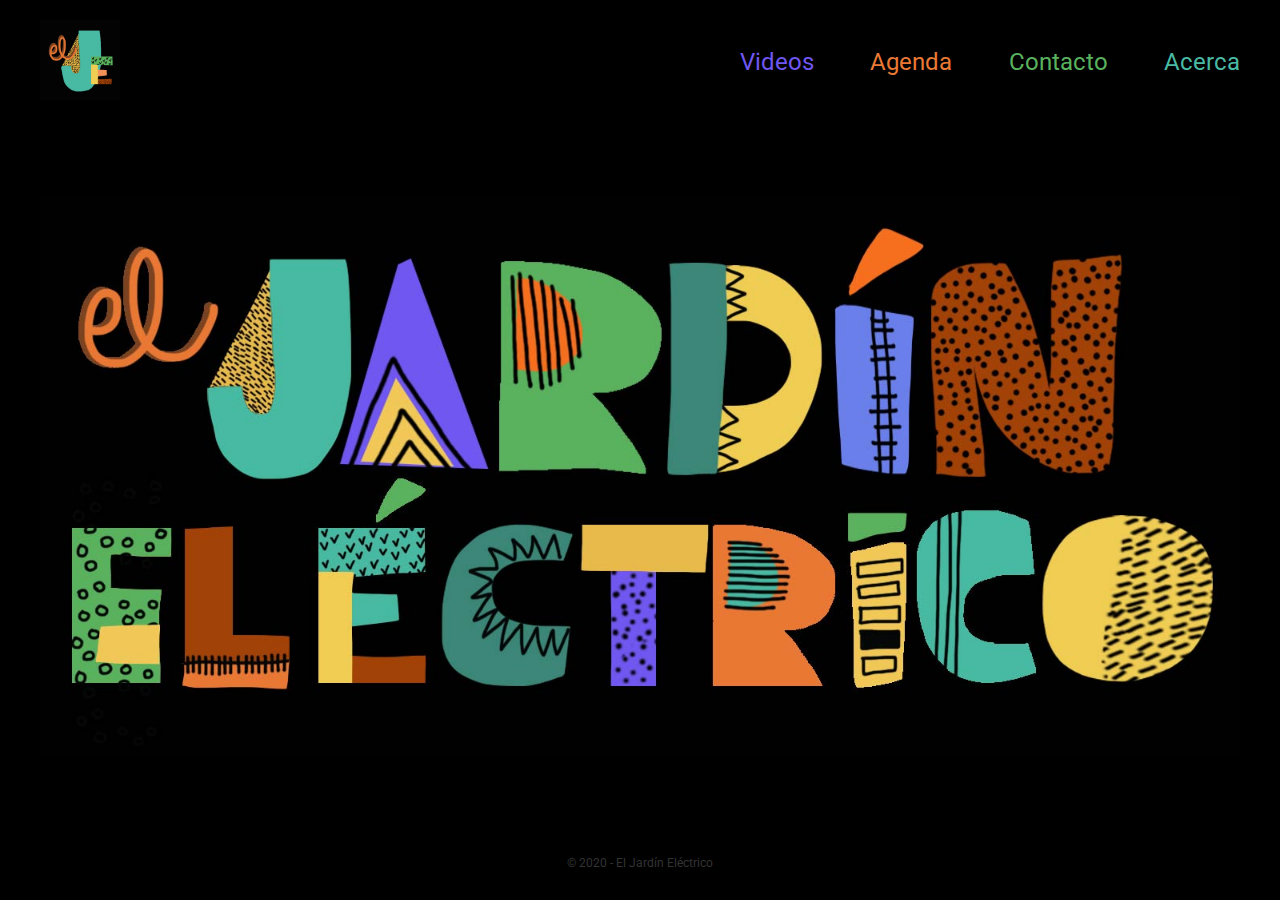
<file: index.html>
<!DOCTYPE html>

<html lang="es"><head><meta charSet="utf-8"/><title>El Jardín Eléctrico</title><meta name="viewport" content="width=device-width, initial-scale=1"/><meta name="description" content="El Jardín Eléctrico es un lugar mágico donde puedes encontrar música y personajes fantásticos… abre el portón y entra con nosotrxs a este mundo lleno de sorpresas y risas"/><meta property="og:type" content="website"/><meta property="og:url" content="https://charge.js.org"/><meta property="og:title" content="El Jardín Eléctrico"/><meta property="og:description" content="El Jardín Eléctrico es un lugar mágico donde puedes encontrar música y personajes fantásticos… abre el portón y entra con nosotrxs a este mundo lleno de sorpresas y risas"/><meta property="og:image" content="https://charge.js.org/images/logomark.png"/><meta property="og:image:type" content="image/png"/><meta property="og:site_name" content="El Jardín Eléctrico"/><meta name="twitter:card" content="summary"/><meta name="twitter:creator" content="@brandonweiss"/><meta name="twitter:image" content="https://charge.js.org/images/logomark.png"/><link rel="canonical" href="https://charge.js.org"/><link rel="icon" type="image/png" href="/images/favicon.png"/><link rel="stylesheet" href="/stylesheets/global.css"/><script src="/javascripts/global.js"></script></head><body><header><a href="/"><img src="/images/logo.png" width="80"/></a><nav><ul class="animated"><li><a href="/videos" style="color:var(--party-background-1)">Videos</a></li><li><a href="/events" style="color:var(--party-background-2)">Agenda</a></li><li><a href="/contact" style="color:var(--party-background-3)">Contacto</a></li><li><a href="/about" style="color:var(--party-background-4)">Acerca</a></li></ul><button class="hamburger hamburger--elastic" type="button" style="color:#fff"><span class="hamburger-box"><span class="hamburger-inner"></span></span></button></nav></header><main class="fit-height"><div class="hero"><img src="/images/logo-big.jpg"/></div></main><footer><p>© 2020 - El Jardín Eléctrico</p></footer></body></html>
</file>
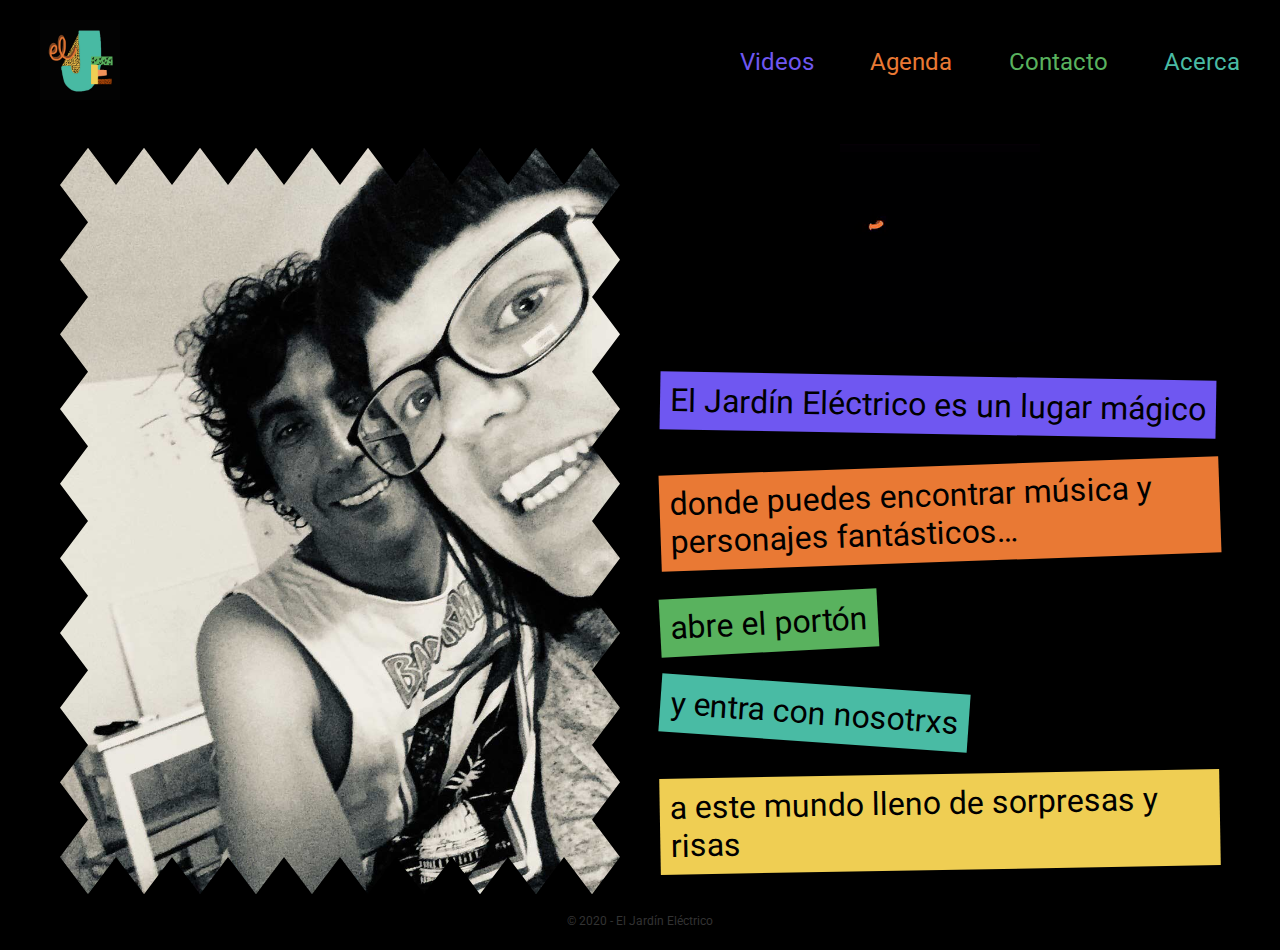
<file: about.html>
<!DOCTYPE html>

<html lang="es"><head><meta charSet="utf-8"/><title>Acerca — El Jardín Eléctrico</title><meta name="viewport" content="width=device-width, initial-scale=1"/><meta name="description" content="El Jardín Eléctrico es un lugar mágico donde puedes encontrar música y personajes fantásticos… abre el portón y entra con nosotrxs a este mundo lleno de sorpresas y risas"/><meta property="og:type" content="website"/><meta property="og:url" content="https://charge.js.org/about"/><meta property="og:title" content="Acerca — El Jardín Eléctrico"/><meta property="og:description" content="El Jardín Eléctrico es un lugar mágico donde puedes encontrar música y personajes fantásticos… abre el portón y entra con nosotrxs a este mundo lleno de sorpresas y risas"/><meta property="og:image" content="https://charge.js.org/images/logomark.png"/><meta property="og:image:type" content="image/png"/><meta property="og:site_name" content="El Jardín Eléctrico"/><meta name="twitter:card" content="summary"/><meta name="twitter:creator" content="@brandonweiss"/><meta name="twitter:image" content="https://charge.js.org/images/logomark.png"/><link rel="canonical" href="https://charge.js.org/about"/><link rel="icon" type="image/png" href="/images/favicon.png"/><link rel="stylesheet" href="/stylesheets/global.css"/><script src="/javascripts/global.js"></script></head><body><header><a href="/"><img src="/images/logo.png" width="80"/></a><nav><ul class="animated"><li><a href="/videos" style="color:var(--party-background-1)">Videos</a></li><li><a href="/events" style="color:var(--party-background-2)">Agenda</a></li><li><a href="/contact" style="color:var(--party-background-3)">Contacto</a></li><li><a href="/about" style="color:var(--party-background-4)">Acerca</a></li></ul><button class="hamburger hamburger--elastic" type="button" style="color:#fff"><span class="hamburger-box"><span class="hamburger-inner"></span></span></button></nav></header><main><div class="hero"><div class="about-picture"><img class="cutout" src="/images/about.jpg"/></div><div class="about-message"><video autoplay="" muted="" playsinline=""><source src="/videos/logo-middle.mp4" type="video/mp4"/></video><p>El Jardín Eléctrico es un lugar mágico</p><p>donde puedes encontrar música y personajes fantásticos…</p><p>abre el portón</p><p>y entra con nosotrxs</p><p>a este mundo lleno de sorpresas y risas</p></div></div></main><footer><p>© 2020 - El Jardín Eléctrico</p></footer></body></html>
</file>
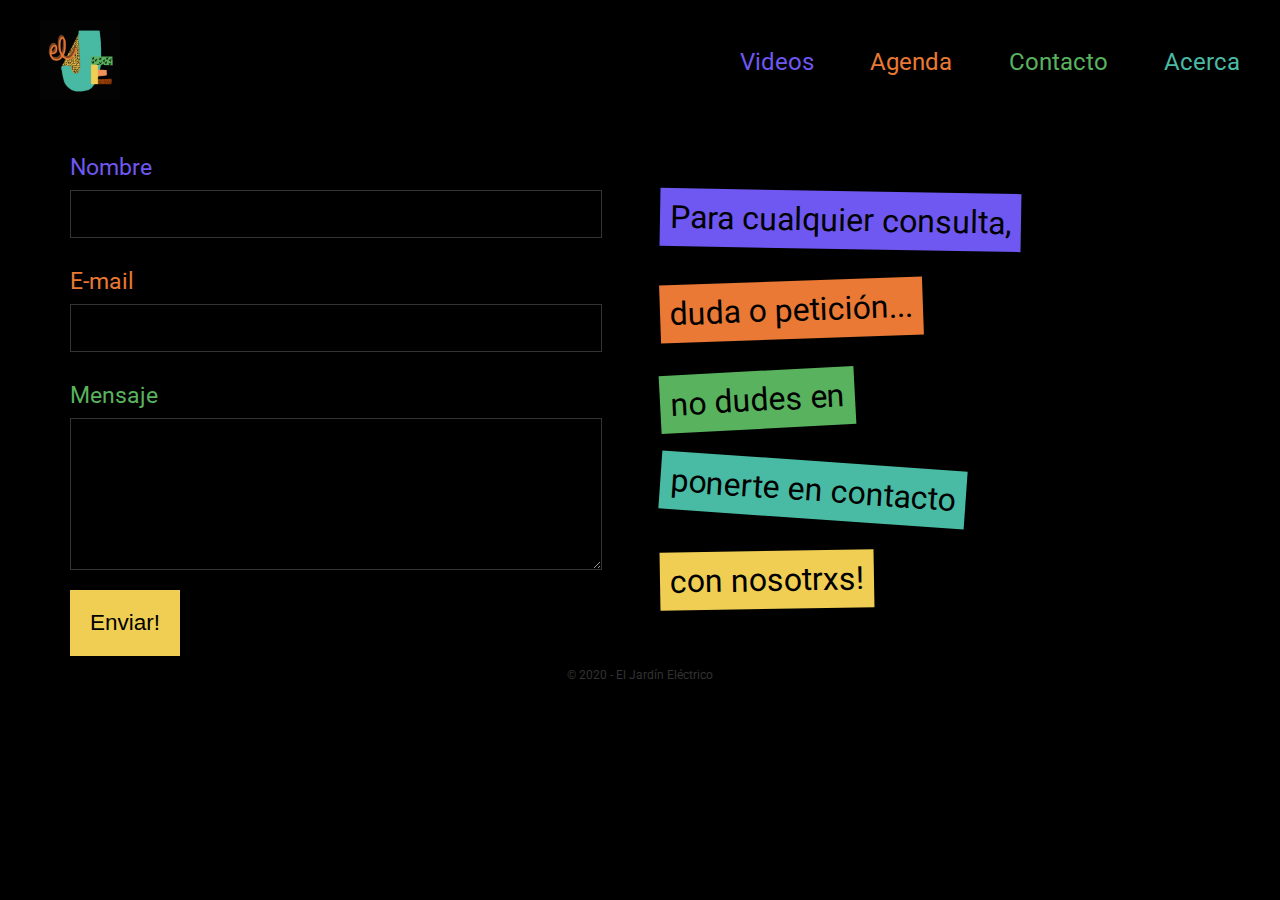
<file: contact.html>
<!DOCTYPE html>

<html lang="es"><head><meta charSet="utf-8"/><title>Contacto — El Jardín Eléctrico</title><meta name="viewport" content="width=device-width, initial-scale=1"/><meta name="description" content="El Jardín Eléctrico es un lugar mágico donde puedes encontrar música y personajes fantásticos… abre el portón y entra con nosotrxs a este mundo lleno de sorpresas y risas"/><meta property="og:type" content="website"/><meta property="og:url" content="https://charge.js.org/contact"/><meta property="og:title" content="Contacto — El Jardín Eléctrico"/><meta property="og:description" content="El Jardín Eléctrico es un lugar mágico donde puedes encontrar música y personajes fantásticos… abre el portón y entra con nosotrxs a este mundo lleno de sorpresas y risas"/><meta property="og:image" content="https://charge.js.org/images/logomark.png"/><meta property="og:image:type" content="image/png"/><meta property="og:site_name" content="El Jardín Eléctrico"/><meta name="twitter:card" content="summary"/><meta name="twitter:creator" content="@brandonweiss"/><meta name="twitter:image" content="https://charge.js.org/images/logomark.png"/><link rel="canonical" href="https://charge.js.org/contact"/><link rel="icon" type="image/png" href="/images/favicon.png"/><link rel="stylesheet" href="/stylesheets/global.css"/><script src="/javascripts/global.js"></script></head><body><header><a href="/"><img src="/images/logo.png" width="80"/></a><nav><ul class="animated"><li><a href="/videos" style="color:var(--party-background-1)">Videos</a></li><li><a href="/events" style="color:var(--party-background-2)">Agenda</a></li><li><a href="/contact" style="color:var(--party-background-3)">Contacto</a></li><li><a href="/about" style="color:var(--party-background-4)">Acerca</a></li></ul><button class="hamburger hamburger--elastic" type="button" style="color:#fff"><span class="hamburger-box"><span class="hamburger-inner"></span></span></button></nav></header><main><div class="hero"><div class="contact-form"><form action="https://gethtmlForm.io/f/f173f000-7f4a-4fde-a9be-c397ca037eef" method="POST"><label for="name" style="color:var(--party-background-1)">Nombre</label><input type="text" name="name" required=""/><label for="name" style="color:var(--party-background-2)">E-mail</label><input type="email" name="email" required=""/><label for="name" style="color:var(--party-background-3)">Mensaje</label><textarea name="message" rows="5" required=""></textarea><button type="submit">Enviar!</button></form></div><div class="contact-message"><p>Para cualquier consulta,</p><p>duda o petición...</p><p>no dudes en</p><p>ponerte en contacto</p><p>con nosotrxs!</p></div></div></main><footer><p>© 2020 - El Jardín Eléctrico</p></footer></body></html>
</file>
<file: stylesheets/global.css>
@import "https://fonts.googleapis.com/css?family=Rubik|Roboto:300,400,500&display=swap";

:root {
  --font-header: "Rubik", "Arial", "Helvetica", sans-serif;
  --font-main: "Roboto", "Arial", "Helvetica", sans-serif;
  --font-size: 16px;
  --nav-font-size: 24px;
  --footer-font-size: 12px;

  --background: #000;
  --nav-background: rgba(0, 0, 0, 0.95);
  --party-background-1: #6f57f1;
  --party-background-2: #e97934;
  --party-background-3: #59b25e;
  --party-background-4: #49bba4;
  --party-background-5: #efce53;

  --fc-button-bg-color: var(--party-background-3);
  --fc-button-hover-bg-color: var(--party-background-3);
  --fc-button-active-bg-color: var(--party-background-3);
  --fc-button-text-color: var(--background);
  --fc-today-bg-color: #111;
  --fc-event-bg-color: var(--party-background-3);
  --fc-event-border-color: var(--party-background-3);
  --fc-event-text-color: var(--background);
  --fc-border-color: #222;
  --fc-neutral-bg-color: var(--party-background-3);
  --fc-list-event-hover-bg-color: #111;

  --color: #fff;
  --greyed-color: #333;
}

.hidden {
  display: none !important;
}

html {
  height: 100%;
  padding: 0;
}

body {
  margin: 0;
  height: calc(100% - 40px);
  font-family: "Roboto", "Arial", "Helvetica", sans-serif;
  font-family: var(--font-main);
  font-size: 16px;
  font-size: var(--font-size);
  background-color: #000;
  background-color: var(--background);
  color: #fff;
  color: var(--color);
  padding: 20px 40px;
}

header {
  display: flex;
  position: relative;
  justify-content: space-between;
  z-index: 2;
}

header > a {
  display: block;
}

footer {
  text-align: center;
  font-size: 12px;
  font-size: var(--footer-font-size);
  color: #333;
  color: var(--greyed-color);
  padding-bottom: 10px;
}

nav > ul {
  margin: 0;
  padding: 0;
  position: fixed;
  display: flex;
  flex-direction: column;
  align-items: center;
  justify-content: center;
  visibility: hidden;
  opacity: 0;
  top: 0;
  left: 0;
  width: 100%;
  height: 100%;
  background-color: rgba(0, 0, 0, 0.95);
  background-color: var(--nav-background);
  list-style-type: none;
}

@media screen and (min-width: 768px) {
  nav > ul {
    flex-direction: row;
    visibility: visible;
    opacity: 1;
    height: auto;
    position: relative;
    justify-content: space-between;
    width: 500px;
  }
}

nav > ul.animated {
  transition: visibility 0.2s linear, opacity 0.2s linear;
}

nav > ul.visible {
  visibility: visible;
  opacity: 1;
}

nav > ul > li {
  display: flex;
  flex-direction: column;
  justify-content: center;
  height: 84px;
}

nav > ul > li > a {
  text-decoration: none;
  color: #fff;
  color: var(--color);
  font-size: 8vh;
}

@media screen and (min-width: 768px) {
  nav > ul > li > a {
    font-size: 24px;
    font-size: var(--nav-font-size);
  }
}

nav > ul > li > a:hover,
button[type="submit"]:hover,
.fc-button:hover {
  -webkit-filter: brightness(85%);
          filter: brightness(85%);
}

nav > ul > li > a:active,
button[type="submit"]:active,
.fc-button:active {
  -webkit-filter: brightness(115%);
          filter: brightness(115%);
}

main.fit-height {
  height: calc(100% - 120px);
}

.hero {
  width: 100%;
  height: 100%;
  display: flex;
  flex-direction: column;
  justify-content: center;
  align-items: center;
}

@media screen and (min-width: 768px) {
  .hero {
    flex-direction: row;
  }
}

.hero > img,
.hero .about-picture > img {
  width: 100%;
  max-width: 1200px;
}

.cutout {
  -webkit-clip-path: polygon(
    5% 0%,
    10% 5%,
    15% 0%,
    20% 5%,
    25% 0%,
    30% 5%,
    35% 0%,
    40% 5%,
    45% 0%,
    50% 5%,
    55% 0%,
    60% 5%,
    65% 0%,
    70% 5%,
    75% 0%,
    80% 5%,
    85% 0%,
    90% 5%,
    95% 0%,
    100% 5%,
    95% 0%,
    100% 5%,
    95% 10%,
    100% 15%,
    95% 20%,
    100% 25%,
    95% 30%,
    100% 35%,
    95% 40%,
    100% 45%,
    95% 50%,
    100% 55%,
    95% 60%,
    100% 65%,
    95% 70%,
    100% 75%,
    95% 80%,
    100% 85%,
    95% 90%,
    100% 95%,
    95% 100%,
    90% 95%,
    85% 100%,
    80% 95%,
    75% 100%,
    70% 95%,
    65% 100%,
    60% 95%,
    55% 100%,
    50% 95%,
    45% 100%,
    40% 95%,
    35% 100%,
    30% 95%,
    25% 100%,
    20% 95%,
    15% 100%,
    10% 95%,
    5% 100%,
    0% 95%,
    5% 90%,
    0% 85%,
    5% 80%,
    0% 75%,
    5% 70%,
    0% 65%,
    5% 60%,
    0% 55%,
    5% 50%,
    0% 45%,
    5% 40%,
    0% 35%,
    5% 30%,
    0% 25%,
    5% 20%,
    0% 15%,
    5% 10%,
    0% 5%,
    5% 0%
  );
          clip-path: polygon(
    5% 0%,
    10% 5%,
    15% 0%,
    20% 5%,
    25% 0%,
    30% 5%,
    35% 0%,
    40% 5%,
    45% 0%,
    50% 5%,
    55% 0%,
    60% 5%,
    65% 0%,
    70% 5%,
    75% 0%,
    80% 5%,
    85% 0%,
    90% 5%,
    95% 0%,
    100% 5%,
    95% 0%,
    100% 5%,
    95% 10%,
    100% 15%,
    95% 20%,
    100% 25%,
    95% 30%,
    100% 35%,
    95% 40%,
    100% 45%,
    95% 50%,
    100% 55%,
    95% 60%,
    100% 65%,
    95% 70%,
    100% 75%,
    95% 80%,
    100% 85%,
    95% 90%,
    100% 95%,
    95% 100%,
    90% 95%,
    85% 100%,
    80% 95%,
    75% 100%,
    70% 95%,
    65% 100%,
    60% 95%,
    55% 100%,
    50% 95%,
    45% 100%,
    40% 95%,
    35% 100%,
    30% 95%,
    25% 100%,
    20% 95%,
    15% 100%,
    10% 95%,
    5% 100%,
    0% 95%,
    5% 90%,
    0% 85%,
    5% 80%,
    0% 75%,
    5% 70%,
    0% 65%,
    5% 60%,
    0% 55%,
    5% 50%,
    0% 45%,
    5% 40%,
    0% 35%,
    5% 30%,
    0% 25%,
    5% 20%,
    0% 15%,
    5% 10%,
    0% 5%,
    5% 0%
  );
}

.hero > .about-picture,
.hero > .about-message,
.hero > .contact-form,
.hero > .contact-message {
  padding: 40px 20px 0;
  width: 100%;
}

@media screen and (min-width: 768px) {
  .hero > .about-picture,
  .hero > .about-message {
    width: 50%;
  }
}

.about-message video {
  margin: 0 auto;
  display: block;
}

.about-message p,
.contact-message p {
  display: table;
  width: auto;
  padding: 10px;
  font-size: 2.5vmax;
}

.about-message p:nth-child(2),
.contact-message p:nth-child(1) {
  transform: rotate(1deg);
  background-color: #6f57f1;
  background-color: var(--party-background-1);
  color: #000;
  color: var(--background);
}

.about-message p:nth-child(3),
.contact-message p:nth-child(2) {
  transform: rotate(-2deg);
  background-color: #e97934;
  background-color: var(--party-background-2);
  color: #000;
  color: var(--background);
}

.about-message p:nth-child(4),
.contact-message p:nth-child(3) {
  transform: rotate(-3deg);
  background-color: #59b25e;
  background-color: var(--party-background-3);
  color: #000;
  color: var(--background);
}

.about-message p:nth-child(5),
.contact-message p:nth-child(4) {
  transform: rotate(4deg);
  background-color: #49bba4;
  background-color: var(--party-background-4);
  color: #000;
  color: var(--background);
}

.about-message p:nth-child(6),
.contact-message p:nth-child(5) {
  transform: rotate(-1deg);
  background-color: #efce53;
  background-color: var(--party-background-5);
  color: #000;
  color: var(--background);
}

.calendar {
  width: 100%;
}

.fc-toolbar-title {
  text-transform: capitalize;
  font-size: 4vw !important;
}

.fc .fc-button,
.fc .fc-button .fc-icon {
  font-size: 3vw !important;
}

@media screen and (min-width: 550px) {
  .fc-toolbar-title {
    font-size: 24px !important;
    font-size: var(--nav-font-size) !important;
  }

  .fc .fc-button,
  .fc .fc-button .fc-icon {
    font-size: 16px !important;
    font-size: var(--font-size) !important;
  }
}

.popper,
.tooltip {
  position: absolute;
  z-index: 9999;
  background: #ffc107;
  color: black;
  width: 150px;
  border-radius: 3px;
  box-shadow: 0 0 2px rgba(0, 0, 0, 0.5);
  padding: 10px;
  text-align: center;
}

.popper .popper__arrow,
.tooltip .tooltip-arrow {
  width: 0;
  height: 0;
  border-style: solid;
  position: absolute;
  margin: 5px;
}

.tooltip .tooltip-arrow,
.popper .popper__arrow {
  border-color: #ffc107;
}

.style5 .tooltip .tooltip-arrow {
  border-color: #1e252b;
}

.popper[x-placement^="top"],
.tooltip[x-placement^="top"] {
  margin-bottom: 5px;
}

.popper[x-placement^="top"] .popper__arrow,
.tooltip[x-placement^="top"] .tooltip-arrow {
  border-width: 5px 5px 0 5px;
  border-left-color: transparent;
  border-right-color: transparent;
  border-bottom-color: transparent;
  bottom: -5px;
  left: calc(50% - 5px);
  margin-top: 0;
  margin-bottom: 0;
}

.popper[x-placement^="bottom"],
.tooltip[x-placement^="bottom"] {
  margin-top: 5px;
}

.tooltip[x-placement^="bottom"] .tooltip-arrow,
.popper[x-placement^="bottom"] .popper__arrow {
  border-width: 0 5px 5px 5px;
  border-left-color: transparent;
  border-right-color: transparent;
  border-top-color: transparent;
  top: -5px;
  left: calc(50% - 5px);
  margin-top: 0;
  margin-bottom: 0;
}

.tooltip[x-placement^="right"],
.popper[x-placement^="right"] {
  margin-left: 5px;
}

.popper[x-placement^="right"] .popper__arrow,
.tooltip[x-placement^="right"] .tooltip-arrow {
  border-width: 5px 5px 5px 0;
  border-left-color: transparent;
  border-top-color: transparent;
  border-bottom-color: transparent;
  left: -5px;
  top: calc(50% - 5px);
  margin-left: 0;
  margin-right: 0;
}

.popper[x-placement^="left"],
.tooltip[x-placement^="left"] {
  margin-right: 5px;
}

.popper[x-placement^="left"] .popper__arrow,
.tooltip[x-placement^="left"] .tooltip-arrow {
  border-width: 5px 0 5px 5px;
  border-top-color: transparent;
  border-right-color: transparent;
  border-bottom-color: transparent;
  right: -5px;
  top: calc(50% - 5px);
  margin-left: 0;
  margin-right: 0;
}

label,
input,
textarea {
  display: block;
  padding: 10px;
  width: calc(100% - 50px);
  margin: 0px 10px;
  background: #000;
  color: #fff;
  font-size: 2.5vh;
  font-family: var(--font-family);
}

label {
  padding-left: 0;
}

input,
textarea {
  border: 1px solid #333;
  margin-bottom: 20px;
}

button[type="submit"] {
  background: #efce53;
  background: var(--party-background-5);
  color: #000;
  color: var(--background);
  padding: 20px;
  font-size: 2.5vh;
  margin: 0 10px;
  border: none;
  cursor: pointer;
}

.video-player {
  width: 100%;
}

.embed-container {
  position: relative;
  padding-bottom: 56.25%;
  overflow: hidden;
  max-width: 100%;
  height: auto;
}

.embed-container iframe,
.embed-container object,
.embed-container embed {
  position: absolute;
  top: 0;
  left: 0;
  width: 100%;
  height: 100%;
}

.video-player__playing {
  margin-bottom: 1em;
}

.video-player__thumbs {
  overflow: hidden;
}

.video-thumb {
  float: left;
  width: 23.5%;
  position: relative;
  overflow: hidden;
  padding-bottom: 13%;
  margin-bottom: 0.375em;
  cursor: pointer;
}

.video-thumb:not(:last-child) {
  margin-right: 2%;
}

.video-thumb.active {
  cursor: default;
}

.video-thumb:before {
  display: block;
  position: absolute;
  transition: all 250ms ease-out;
  z-index: 1;
}

.video-thumb:before {
  content: "";
  top: 0;
  left: 0;
  width: 100%;
  height: 100%;
  background: rgba(0, 0, 0, 0);
}

.video-thumb.active:before {
  background: rgba(0, 0, 0, 0.7);
}

.video-thumb img {
  position: absolute;
  top: 50%;
  transform: translateY(-50%);
  left: 0;
}

.hamburger {
  outline: none;
  position: relative;
  width: 40px;
  padding: 15px 15px;
  display: block;
  cursor: pointer;
  transition-property: opacity, -webkit-filter;
  transition-property: opacity, filter;
  transition-property: opacity, filter, -webkit-filter;
  transition-duration: 0.15s;
  transition-timing-function: linear;
  font: inherit;
  color: inherit;
  text-transform: none;
  background-color: transparent;
  border: 0;
  margin: 0;
  overflow: visible;
}

@media screen and (min-width: 768px) {
  .hamburger {
    display: none;
  }
}

.hamburger:hover {
  opacity: 0.7;
}

.hamburger.is-active:hover {
  opacity: 0.7;
}

.hamburger.is-active .hamburger-inner,
.hamburger.is-active .hamburger-inner::before,
.hamburger.is-active .hamburger-inner::after {
  background-color: #fff;
}

.hamburger-box {
  width: 30px;
  height: 24px;
  display: inline-block;
  position: relative;
}

.hamburger-inner {
  display: block;
  top: 50%;
  margin-top: -2px;
}

.hamburger-inner,
.hamburger-inner::before,
.hamburger-inner::after {
  width: 30px;
  height: 4px;
  background-color: #fff;
  border-radius: 4px;
  position: absolute;
  transition-property: transform;
  transition-duration: 0.15s;
  transition-timing-function: ease;
}

.hamburger-inner::before,
.hamburger-inner::after {
  content: "";
  display: block;
}

.hamburger-inner::before {
  top: -10px;
}

.hamburger-inner::after {
  bottom: -10px;
}

.hamburger--elastic .hamburger-inner {
  top: 2px;
  transition-duration: 0.275s;
  transition-timing-function: cubic-bezier(0.68, -0.55, 0.265, 1.55);
}

.hamburger--elastic .hamburger-inner::before {
  top: 10px;
  transition: opacity 0.125s 0.275s ease;
}

.hamburger--elastic .hamburger-inner::after {
  top: 20px;
  transition: transform 0.275s cubic-bezier(0.68, -0.55, 0.265, 1.55);
}

.hamburger--elastic.is-active .hamburger-inner {
  transform: translate3d(0, 10px, 0) rotate(135deg);
  transition-delay: 0.075s;
}

.hamburger--elastic.is-active .hamburger-inner::before {
  transition-delay: 0s;
  opacity: 0;
}

.hamburger--elastic.is-active .hamburger-inner::after {
  transform: translate3d(0, -20px, 0) rotate(-270deg);
  transition-delay: 0.075s;
}

.hamburger--elastic-r .hamburger-inner {
  top: 2px;
  transition-duration: 0.275s;
  transition-timing-function: cubic-bezier(0.68, -0.55, 0.265, 1.55);
}

.hamburger--elastic-r .hamburger-inner::before {
  top: 10px;
  transition: opacity 0.125s 0.275s ease;
}

.hamburger--elastic-r .hamburger-inner::after {
  top: 20px;
  transition: transform 0.275s cubic-bezier(0.68, -0.55, 0.265, 1.55);
}

.hamburger--elastic-r.is-active .hamburger-inner {
  transform: translate3d(0, 10px, 0) rotate(-135deg);
  transition-delay: 0.075s;
}

.hamburger--elastic-r.is-active .hamburger-inner::before {
  transition-delay: 0s;
  opacity: 0;
}

.hamburger--elastic-r.is-active .hamburger-inner::after {
  transform: translate3d(0, -20px, 0) rotate(270deg);
  transition-delay: 0.075s;
}
</file>
